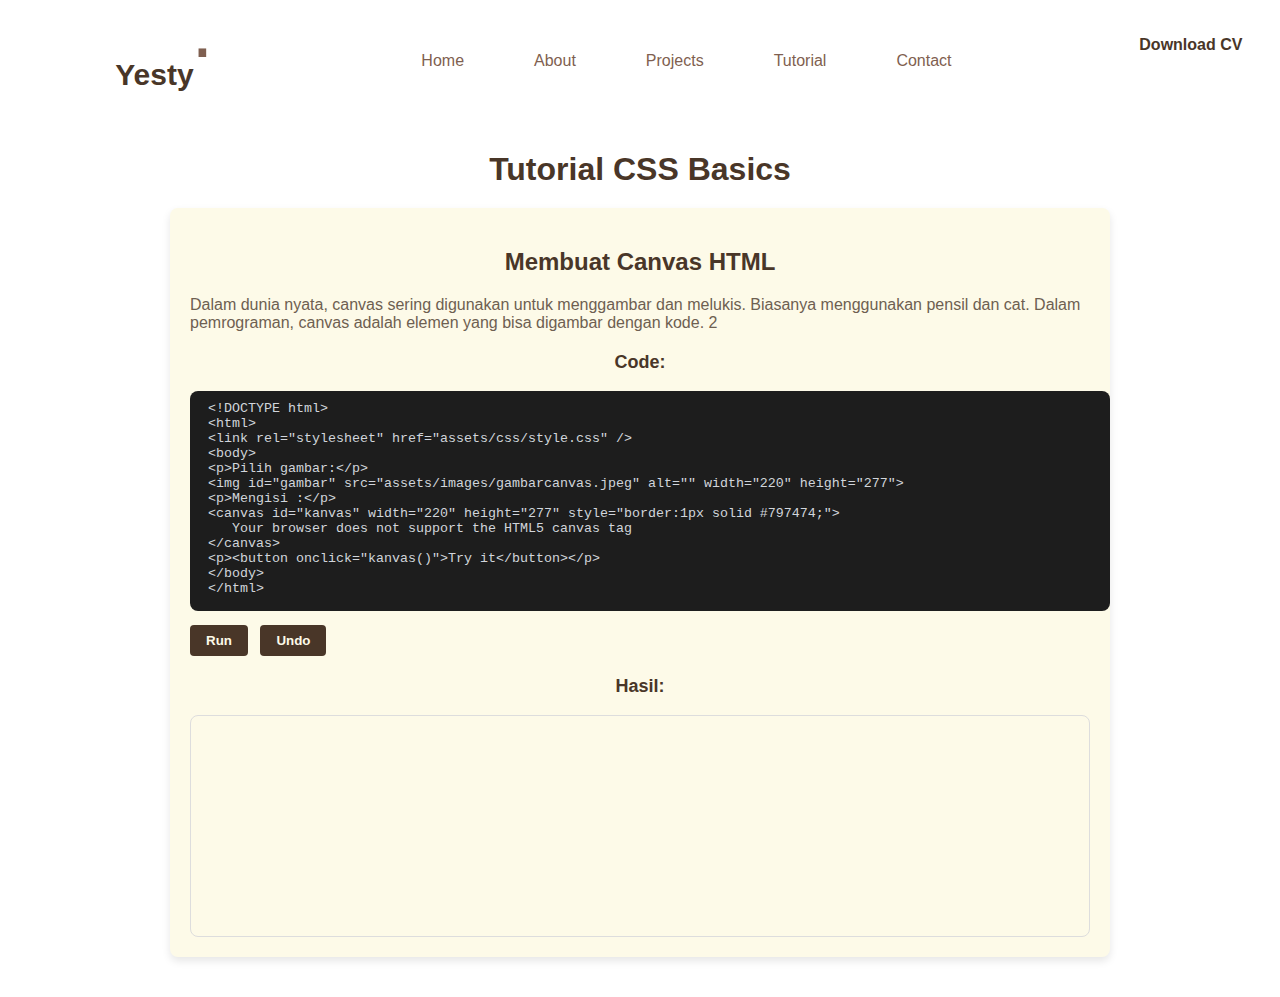
<file: canvas.html>
<!DOCTYPE html>
<html lang="en">
<head>
  <meta charset="UTF-8" />
  <meta name="viewport" content="width=device-width, initial-scale=1.0" />
  <link rel="stylesheet" href="https://unicons.iconscout.com/release/v4.0.8/css/line.css" />
  <title>Tutorial</title>
  <style>
    /* Navbar styling */
    nav {
      position: sticky;
      display: flex;
      justify-content: space-between;
      width: 100%;
      height: 90px;
      line-height: 90px;
      background: #ffffff;
      padding-inline: 9vw;
      transition: 0.3s;
      z-index: 100;
    }
    .nav-logo {
      position: relative;
    }
    .nav-name {
      font-size: 30px;
      font-weight: 600;
      color: #493628;
    }
    .nav-logo span {
      position: absolute;
      top: -15px;
      right: -20px;
      font-size: 5em;
      color: #7f5f50;
    }
    .nav-menu,
    .nav_menu_list {
      display: flex;
    }
    .nav-menu .nav_list {
      list-style: none;
      position: relative;
    }
    .nav-link {
      text-decoration: none;
      color: #7f5f50;
      font-weight: 500;
      padding-inline: 15px;
      margin-inline: 20px;
    }
    .nav-button a {
      color: #493628;
      text-decoration: none;
      font-weight: bold;
    }
    
    /* General Styles */
    body {
      font-family: Arial, sans-serif;
      margin: 0;
      background-color: #ffffff;
      color: #493628;
    }

    /* Main Wrapper */
    .wrapper {
      padding: 40px 20px;
      display: flex;
      justify-content: center;
    }
    .top-header h1 {
      font-size: 32px;
      color: #493628;
      text-align: center;
      margin-bottom: 20px;
    }

    /* Tutorial Box */
    .tutorial-box {
      background-color: #fdfae8;
      border-radius: 8px;
      padding: 20px;
      max-width: 900px;
      width: 100%;
      box-shadow: 0px 4px 8px rgba(0, 0, 0, 0.1);
    }
    .tutorial-box h2 {
      font-size: 24px;
      color: #493628;
      text-align: center;
    }
    .tutorial-box p {
      font-size: 16px;
      color: #6e5f51;
    }
    .tutorial-box h3 {
      font-size: 18px;
      color: #493628;
      margin-top: 20px;
      text-align: center;
    }
    .editor {
      width: 100%;
      height: 200px;
      background-color: #1d1d1d;
      color: #d1d5db;
      font-family: monospace;
      padding: 10px;
      border-radius: 8px;
      resize: none;
      border: none;
    }
    .run-button,
    .undo-button {
      background-color: #493628;
      color: #fdfae8;
      border: none;
      padding: 8px 16px;
      margin-top: 10px;
      border-radius: 4px;
      cursor: pointer;
      font-weight: bold;
      margin-right: 8px;
    }
    .preview {
      background-color: #fdfae8;
      border: 1px solid #ddd;
      padding: 10px;
      margin-top: 10px;
      border-radius: 8px;
      min-height: 200px;
    }
  </style>
</head>

<body>
  <!-- --------------- HEADER --------------- -->
  <nav id="header">
    <div class="nav-logo">
      <p class="nav-name">Yesty</p>
      <span>.</span>
    </div>
    <div class="nav-menu" id="myNavMenu">
      <ul class="nav_menu_list">
        <li class="nav_list">
          <a href="index.html#home" class="nav-link">Home</a>
          <div class="circle"></div>
        </li>
        <li class="nav_list">
          <a href="index.html#about" class="nav-link">About</a>
          <div class="circle"></div>
        </li>
        <li class="nav_list">
          <a href="index.html#projects" class="nav-link">Projects</a>
          <div class="circle"></div>
        </li>
        <li class="nav_list">
          <a href="tutorial.html" class="nav-link active-link">Tutorial</a>
          <div class="circle"></div>
        </li>
        <li class="nav_list">
          <a href="index.html#contact" class="nav-link">Contact</a>
          <div class="circle"></div>
        </li>
      </ul>
    </div>
    <div class="nav-button">
      <a href="https://drive.google.com/file/d/1ZmjT3N_7gM81ihc_c9AuODQ5g4njUzJ3/view?usp=sharing" class="btn" target="_blank">
        Download CV <i class="uil uil-file-alt"></i>
      </a>
    </div>
    <div class="nav-menu-btn">
      <i class="uil uil-bars" onclick="myMenuFunction()"></i>
    </div>
  </nav>
  
  
  <!-- Main Content -->
  <main class="wrapper" id="tutorial">
    <section class="section">
      <div class="top-header">
        <h1>Tutorial CSS Basics</h1>
      </div>
      <div class="tutorial-box">
        <h2>Membuat Canvas HTML</h2>
        <p>
          Dalam dunia nyata, canvas sering digunakan untuk menggambar dan melukis. Biasanya menggunakan pensil dan cat. Dalam pemrograman, canvas adalah elemen yang bisa digambar dengan kode. 2
        </p>
        <h3>Code:</h3>
        <textarea class="editor" rows="3" id="inlineCode" placeholder="">
 <!DOCTYPE html>
 <html>
 <link rel="stylesheet" href="assets/css/style.css" />
 <body>    
 <p>Pilih gambar:</p>
 <img id="gambar" src="assets/images/gambarcanvas.jpeg" alt="" width="220" height="277">
 <p>Mengisi :</p>
 <canvas id="kanvas" width="220" height="277" style="border:1px solid #797474;">
    Your browser does not support the HTML5 canvas tag
 </canvas>
 <p><button onclick="kanvas()">Try it</button></p>
 </body>
 </html>
                
        </textarea>
        <button class="run-button" onclick="runInlineCode()">Run</button>
        <button class="undo-button" onclick="undoInlineCode()">Undo</button>
        <h3>Hasil:</h3>
        <div class="preview" id="previewInline"></div>
      </div>
    </section>
  </main>

  <!-- JavaScript for Run and Undo functionality -->
  <script>
    let inlineCodeHistory = [];

    function runInlineCode() {
      const code = document.getElementById("inlineCode").value;
      document.getElementById("previewInline").style.backgroundColor = "#fdfae8";
      document.getElementById("previewInline").innerHTML = code;
      inlineCodeHistory.push(code);
    }

    function undoInlineCode() {
      if (inlineCodeHistory.length > 1) {
        inlineCodeHistory.pop();
        const previousCode = inlineCodeHistory[inlineCodeHistory.length - 1];
        document.getElementById("inlineCode").value = previousCode;
        document.getElementById("previewInline").innerHTML = previousCode;
      }
    }

    // JavaScript function to draw the image on canvas
    function kanvas() {
      const c = document.getElementById("kanvas");
      const ctx = c.getContext("2d");
      const img = document.getElementById("gambar");
      ctx.drawImage(img, 0, 0, c.width, c.height);
    }
  </script>
</body>
</html>
</file>
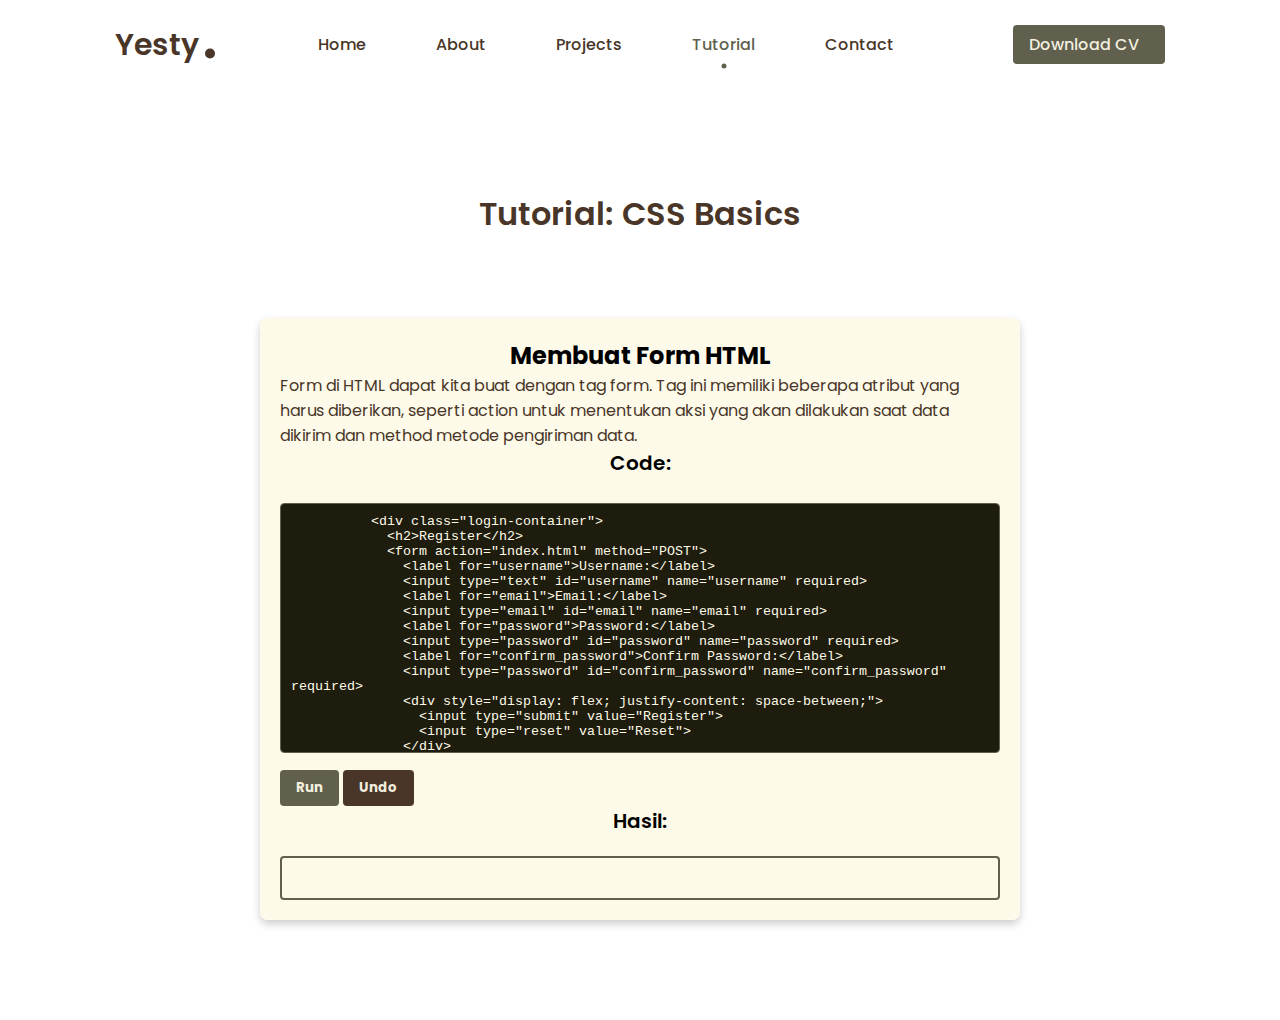
<file: form.html>
<!DOCTYPE html>
<html lang="en">

<head>
  <meta charset="UTF-8">
  <meta name="viewport" content="width=device-width, initial-scale=1.0">
  <title>Tutorial: CSS Basics</title>

  <link rel="stylesheet" href="assets/css/style.css" />
  <style>
    /* Root color variables */
    :root {
      --body-color: #1e1c0c;
      --color-white: #fdfae8f0;
      --text-color-second: #493628;
      --primary-color: #615f4e;
      --body-background-color: #fdfae8;
      --text-color-third: #493628; /* Tambahkan ini jika ingin tetap menggunakan text-color-third */
    }

    /* Basic styling */
    body {
      background-color: var(-primary-color);
      color: var(--color-white);
      font-family: Arial, sans-serif;
      margin: 0;
      padding: 0;
    }

    /* Navbar styling */
    nav {
      position: sticky;
      display: flex;
      justify-content: space-between;
      width: 100%;
      height: 90px;
      line-height: 90px;
      background: #ffffff;
      padding-inline: 9vw;
      transition: 0.3s;
      z-index: 100;
    }

    .nav-logo {
      position: relative;
    }

    .nav-name {
      font-size: 30px;
      font-weight: 600;
      color: var(--text-color-third); /* Pastikan variabel ini sudah didefinisikan */
    }

    .nav-logo span {
      position: absolute;
      top: -15px;
      right: -20px;
      font-size: 5em;
      color: var(--text-color-second);
    }

    .nav-menu,
    .nav_menu_list {
      display: flex;
    }

    .nav-menu .nav_list {
      list-style: none;
      position: relative;
    }

    .nav-link {
      text-decoration: none;
      color: var(--text-color-second);
      font-weight: 500;
      padding-inline: 15px;
      margin-inline: 20px;
    }

    .nav-menu-btn {
      display: none;
    }

    .nav-menu-btn i {
      font-size: 28px;
      cursor: pointer;
    }

    .active-link {
      position: relative;
      color: var(--first-color);
      transition: 0.3;
    }

    .active-link::after {
      content: "";
      position: absolute;
      left: 50%;
      bottom: -15px;
      transform: translate(-50%, -50%);
      width: 5px;
      height: 5px;
      background: var(--first-color);
      border-radius: 50%;
    }

    /* Button styling */
    .btn {
      color: var(--color-white);
      background-color: var(--primary-color);
      padding: 8px 16px;
      border-radius: 4px;
      text-decoration: none;
    }

    .btn:hover {
      background-color: var(--text-color-second);
    }

    .wrapper {
      max-width: 800px;
      margin: auto;
      padding: 20px;
    }

    h1, h2, h3 {
      text-align: center;
      color: black;
    }

    /* Tutorial box styling */
    .tutorial-box {
      background-color: var(--color-white);
      padding: 20px;
      border-radius: 8px;
      box-shadow: 0 4px 8px rgba(0, 0, 0, 0.2);
      margin-top: 20px;
      color: var(--text-color-second);
    }

    /* Form container styling */
    .login-container {
      background-color: var(--color-white);
      padding: 20px;
      border-radius: 8px;
      box-shadow: 0 4px 8px rgba(0, 0, 0, 0.1);
      margin: auto;
      max-width: 90%;
    }

    .login-container h2 {
      margin-bottom: 20px;
      color: var(--text-color-second);
    }

    .login-container input[type="text"],
    .login-container input[type="email"],
    .login-container input[type="password"] {
      width: 100%;
      padding: 10px;
      margin: 10px 0;
      border: 1px solid var(--primary-color);
      border-radius: 4px;
      color: var(--text-color-second);
    }

    .login-container input[type="submit"],
    .login-container input[type="reset"] {
      width: 48%;
      padding: 10px;
      border: none;
      border-radius: 4px;
      cursor: pointer;
      font-weight: bold;
    }

    .login-container input[type="submit"] {
      background-color: var(--primary-color);
      color: var(--color-white);
    }

    .login-container input[type="reset"] {
      background-color: var(--text-color-second);
      color: var(--color-white);
    }

    .login-container input[type="submit"]:hover,
    .login-container input[type="reset"]:hover {
      opacity: 0.9;
    }

    .editor {
      width: 100%;
      padding: 10px;
      margin-top: 10px;
      border-radius: 4px;
      background-color: var(--color-white);
      color: var(--text-color-second);
    }

    .run-button, .undo-button {
      padding: 8px 16px;
      margin-top: 10px;
      border: none;
      border-radius: 4px;
      background-color: var(--primary-color);
      color: var(--color-white);
      cursor: pointer;
      font-weight: bold;
    }

    /* Tambahkan ini untuk area kode editor */
    .editor {
      background-color: #1e1c0c;
      color: #fdfae8;
      border: 1px solid var(--primary-color);
      font-family: monospace;
    }

    .undo-button {
      background-color: var(--text-color-second);
    }

    .preview {
      margin-top: 20px;
      background-color: var(--color-white);
      padding: 20px;
      border-radius: 4px;
      border: 2px solid var(--primary-color);
    }
  </style>
</head>

<body>
  <!-- --------------- HEADER --------------- -->
  <nav id="header">
    <div class="nav-logo">
      <p class="nav-name">Yesty</p>
      <span>.</span>
    </div>
    <div class="nav-menu" id="myNavMenu">
      <ul class="nav_menu_list">
        <li class="nav_list">
          <a href="index.html#home" class="nav-link">Home</a>
          <div class="circle"></div>
        </li>
        <li class="nav_list">
          <a href="index.html#about" class="nav-link">About</a>
          <div class="circle"></div>
        </li>
        <li class="nav_list">
          <a href="index.html#projects" class="nav-link">Projects</a>
          <div class="circle"></div>
        </li>
        <li class="nav_list">
          <a href="tutorial.html" class="nav-link active-link">Tutorial</a>
          <div class="circle"></div>
        </li>
        <li class="nav_list">
          <a href="index.html#contact" class="nav-link">Contact</a>
          <div class="circle"></div>
        </li>
      </ul>
    </div>
    <div class="nav-button">
      <a href="https://drive.google.com/file/d/1ZmjT3N_7gM81ihc_c9AuODQ5g4njUzJ3/view?usp=sharing" class="btn" target="_blank">
        Download CV <i class="uil uil-file-alt"></i>
      </a>
    </div>
    <div class="nav-menu-btn">
      <i class="uil uil-bars" onclick="myMenuFunction()"></i>
    </div>
  </nav>
  

  <!-- Main Content -->
  <main class="wrapper">
    <section class="section" id="tutorials">
      <div class="top-header">
        <h1>Tutorial: CSS Basics</h1>
      </div>

      <div class="tutorial-box">
        <h2>Membuat Form HTML</h2>
        <p>Form di HTML dapat kita buat dengan tag form. Tag ini memiliki beberapa atribut yang harus diberikan, seperti action untuk menentukan aksi yang akan dilakukan saat data dikirim dan method metode pengiriman data.</p>
        <h3>Code:</h3>
        <textarea class="editor" rows="10" id="inlineCode">
          <div class="login-container">
            <h2>Register</h2>
            <form action="index.html" method="POST">
              <label for="username">Username:</label>
              <input type="text" id="username" name="username" required>
              <label for="email">Email:</label>
              <input type="email" id="email" name="email" required>
              <label for="password">Password:</label>
              <input type="password" id="password" name="password" required>
              <label for="confirm_password">Confirm Password:</label>
              <input type="password" id="confirm_password" name="confirm_password" required>
              <div style="display: flex; justify-content: space-between;">
                <input type="submit" value="Register">
                <input type="reset" value="Reset">
              </div>
            </form>
          </div>
        </textarea>
        <button class="run-button" onclick="runInlineCode()">Run</button>
        <button class="undo-button" onclick="undoInlineCode()">Undo</button>
        <h3>Hasil:</h3>
        <div class="preview" id="previewInline"></div>
      </div>
    </section>
  </main>

  <script>
    let inlineCodeHistory = [];

    function runInlineCode() {
      const code = document.getElementById("inlineCode").value;
      document.getElementById("previewInline").innerHTML = code;
      inlineCodeHistory.push(code);
    }

    function undoInlineCode() {
      if (inlineCodeHistory.length > 1) {
        inlineCodeHistory.pop();
        const previousCode = inlineCodeHistory[inlineCodeHistory.length - 1];
        document.getElementById("inlineCode").value = previousCode;
        document.getElementById("previewInline").innerHTML = previousCode;
      } else {
        document.getElementById("previewInline").innerHTML = "";
      }
    }
  </script>
</body>

</html>
</file>
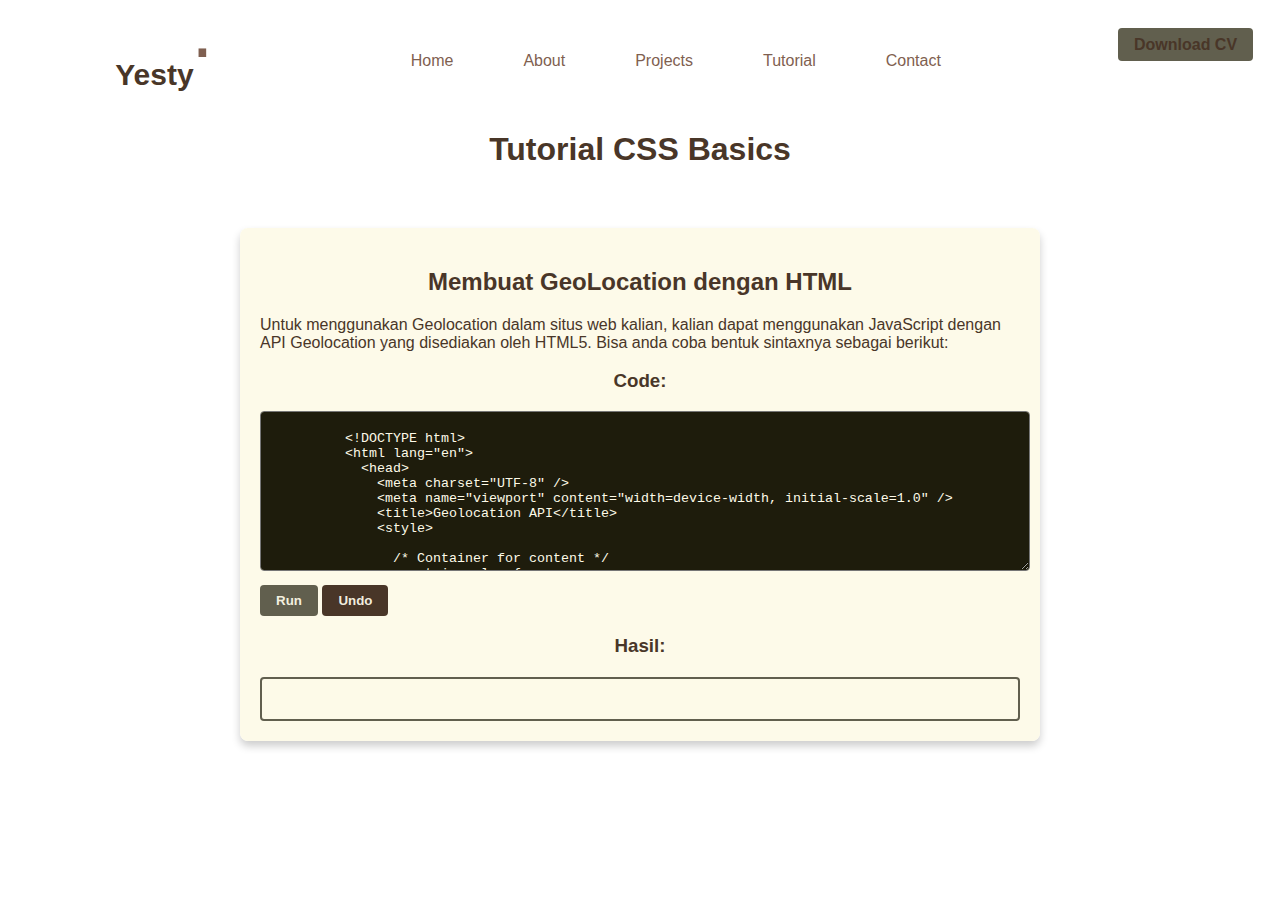
<file: loc.html>
<!DOCTYPE html>
<html lang="en">

<head>
  <meta charset="UTF-8">
  <meta name="viewport" content="width=device-width, initial-scale=1.0">
  <title>Tutorial: CSS Basics</title>

  <!-- UNICONS -->
  <link rel="stylesheet" href="https://unicons.iconscout.com/release/v4.0.8/css/line.css" />

  <style>
    /* Root color variables */
    :root {
      --body-color: #1e1c0c;
      --color-white: #fdfae8f0;
      --text-color-second: #493628;
      --primary-color: #615f4e;
      --light-background: #FAF1E4;
      --body-background-color: #fdfae8;
    }

    /* Basic styling */
    body {
      background-color: var(--body-background-color-);
      color: var(--color-white);
      font-family: Arial, sans-serif;
      margin: 0;
      padding: 0;
    }

  /* Navbar styling */
  nav {
      position: sticky;
      display: flex;
      justify-content: space-between;
      width: 100%;
      height: 90px;
      line-height: 90px;
      background: #ffffff;
      padding-inline: 9vw;
      transition: 0.3s;
      z-index: 100;
    }
    .nav-logo {
      position: relative;
    }
    .nav-name {
      font-size: 30px;
      font-weight: 600;
      color: #493628;
    }
    .nav-logo span {
      position: absolute;
      top: -15px;
      right: -20px;
      font-size: 5em;
      color: #7f5f50;
    }
    .nav-menu,
    .nav_menu_list {
      display: flex;
    }
    .nav-menu .nav_list {
      list-style: none;
      position: relative;
    }
    .nav-link {
      text-decoration: none;
      color: #7f5f50;
      font-weight: 500;
      padding-inline: 15px;
      margin-inline: 20px;
    }
    .nav-button a {
      color: #493628;
      text-decoration: none;
      font-weight: bold;
    }

    /* Button styling */
    .btn {
      color: var(--color-white);
      background-color: var(--primary-color);
      padding: 8px 16px;
      border-radius: 4px;
      text-decoration: none;
    }

    .btn:hover {
      background-color: var(--text-color-second);
    }

    .wrapper {
      max-width: 800px;
      margin: auto;
      padding: 20px;
    }

    h1, h2, h3 {
      text-align: center;
      color: #493628;
    }

    /* Tutorial box styling */
    .tutorial-box {
      background-color: var(--color-white);
      padding: 20px;
      border-radius: 8px;
      box-shadow: 0 5px 8px rgba(0, 0, 0, 0.2);
      margin-top: 20px;
      color: var(--text-color-second);
    }

    .editor {
      width: 100%;
      padding: 4px;
      margin-top: 100x;
      border-radius: 4px;
      background-color: #1e1c0c;
      color: #fdfae8;
      font-family: monospace;
    }

    .run-button, .undo-button {
      padding: 8px 16px;
      margin-top: 10px;
      border: none;
      border-radius: 4px;
      background-color: var(--primary-color);
      color: var(--color-white);
      cursor: pointer;
      font-weight: bold;
    }

    .undo-button {
      background-color: var(--text-color-second);
    }

    .preview {
      margin-top: 20px;
      background-color: var(--color-white);
      padding: 20px;
      border-radius: 4px;
      border: 2px solid var(--primary-color);
    }
  </style>
</head>

<body>
 <!-- --------------- HEADER --------------- -->
  <nav id="header">
    <div class="nav-logo">
      <p class="nav-name">Yesty</p>
      <span>.</span>
    </div>
    <div class="nav-menu" id="myNavMenu">
      <ul class="nav_menu_list">
        <li class="nav_list">
          <a href="index.html#home" class="nav-link">Home</a>
          <div class="circle"></div>
        </li>
        <li class="nav_list">
          <a href="index.html#about" class="nav-link">About</a>
          <div class="circle"></div>
        </li>
        <li class="nav_list">
          <a href="index.html#projects" class="nav-link">Projects</a>
          <div class="circle"></div>
        </li>
        <li class="nav_list">
          <a href="tutorial.html" class="nav-link active-link">Tutorial</a>
          <div class="circle"></div>
        </li>
        <li class="nav_list">
          <a href="index.html#contact" class="nav-link">Contact</a>
          <div class="circle"></div>
        </li>
      </ul>
    </div>
    <div class="nav-button">
      <a href="https://drive.google.com/file/d/1ZmjT3N_7gM81ihc_c9AuODQ5g4njUzJ3/view?usp=sharing" class="btn" target="_blank">
        Download CV <i class="uil uil-file-alt"></i>
      </a>
    </div>
    <div class="nav-menu-btn">
      <i class="uil uil-bars" onclick="myMenuFunction()"></i>
    </div>
  </nav>
  
  

   <!-- -------------- MAIN ---------------- -->
   <main class="wrapper">
    <section class="section" id="tutorials">
      <div class="top-header">
        <h1>Tutorial CSS Basics</h1>
        <br>
      </div>

      <!-- Tutorial: Inline CSS -->
      <div class="tutorial-box">
        <h2>Membuat GeoLocation dengan HTML</h2>
        <p>
          Untuk menggunakan Geolocation dalam situs web kalian, kalian dapat menggunakan JavaScript dengan API Geolocation yang disediakan oleh HTML5. Bisa anda coba bentuk sintaxnya sebagai berikut:
        </p>
        <h3>Code:</h3>
        <textarea class="editor" rows="10" id="inlineCode" placeholder="">

          <!DOCTYPE html>
          <html lang="en">
            <head>
              <meta charset="UTF-8" />
              <meta name="viewport" content="width=device-width, initial-scale=1.0" />
              <title>Geolocation API</title>
              <style>
          
                /* Container for content */
                .container_loc {
                  text-align: center;
                  border-radius: 15px;
                  padding: 40px;
                  box-shadow: 0 4px 10px rgba(0, 0, 0, 0.1);
                }
          
                h1 {
                  font-size: 24px;
                  color: #333;
                  margin-bottom: 20px;
                }
          
                /* Stylish button */
                button {
                  background-color: #615f4e;
                  color: #fff;
                  border: none;
                  padding: 15px 30px;
                  border-radius: 25px;
                  font-size: 16px;
                  cursor: pointer;
                  transition: background-color 0.3s ease;
                }
          
                button:hover {
                  background-color: #493628;
                }
          
                /* Location result box */
                #location {
                  margin-top: 20px;
                  padding: 20px;
                  border-radius: 15px;
                  background-color: #fdfae8;
                  box-shadow: 0 4px 8px rgba(0, 0, 0, 0.05);
                  display: none;
                }
          
                h3 {
                  margin-bottom: 10px;
                  font-size: 20px;
                  color: #7f5f50;
                }
          
                p {
                  font-size: 16px;
                  color: #8c8c8c;
                  margin: 5px 0;
                }
              </style>
            </head>
            <body>
              <div class="container_loc">
                <h1>Get User Location with Geolocation API</h1>
                <button onclick="getLocation()">Get Location</button>
          
                <div id="location">
                  <h3>Your Location:</h3>
                  <p>Latitude: <span id="latitude"></span></p>
                  <p>Longitude: <span id="longitude"></span></p>
                  <p>Accuracy: <span id="accuracy"></span> meters</p>
                </div>
              </div>
            </body>
          </html>

        </textarea>
        <button class="run-button" onclick="runInlineCode()">Run</button>
        <button class="undo-button" onclick="undoInlineCode()">Undo</button>
        <h3>Hasil:</h3>
        <div class="preview" id="previewInline"></div>
      </div>
    </section>
  </main>

<!-- ----- MAIN JS ----- -->
<script src="assets/js/main.js"></script>
<script>
  let inlineCodeHistory = [];
  let selectorCodeHistory = [];
  let marginsCodeHistory = [];

  function runInlineCode() {
    const code = document.getElementById("inlineCode").value;
    document.getElementById("previewInline").innerHTML = code;
    inlineCodeHistory.push(code);
  }

  function undoInlineCode() {
    if (inlineCodeHistory.length > 1) {
      inlineCodeHistory.pop(); // Remove the last entry
      const previousCode = inlineCodeHistory[inlineCodeHistory.length - 1];
      document.getElementById("inlineCode").value = previousCode;
      document.getElementById("previewInline").innerHTML = previousCode; // Update preview
    } else {
      document.getElementById("previewInline").innerHTML = ""; // Clear if no history left
    }
  }

  function runSelectorCode() {
    const code = document.getElementById("selectorCode").value;
    const style = document.createElement("style");
    style.innerHTML = code;

    // Clear previous styles
    const preview = document.getElementById("previewSelector");
    if (preview.querySelector("style"))
      preview.querySelector("style").remove();

    preview.appendChild(style);
    selectorCodeHistory.push(code);
  }

  function undoSelectorCode() {
    if (selectorCodeHistory.length > 1) {
      selectorCodeHistory.pop(); // Remove the last entry
      const previousCode =
        selectorCodeHistory[selectorCodeHistory.length - 1];
      document.getElementById("selectorCode").value = previousCode;

      const preview = document.getElementById("previewSelector");
      preview.querySelector("style").innerHTML = previousCode; // Update preview
    } else {
      const preview = document.getElementById("previewSelector");
      if (preview.querySelector("style"))
        preview.querySelector("style").remove(); // Clear if no history left
    }
  }

  function runMarginsCode() {
    const code = document.getElementById("marginsCode").value;
    const style = document.createElement("style");
    style.innerHTML = code;

    // Clear previous styles
    const preview = document.getElementById("previewMargins");
    if (preview.querySelector("style"))
      preview.querySelector("style").remove();

    preview.appendChild(style);
    marginsCodeHistory.push(code);
  }

  function undoMarginsCode() {
    if (marginsCodeHistory.length > 1) {
      marginsCodeHistory.pop(); // Remove the last entry
      const previousCode =
        marginsCodeHistory[marginsCodeHistory.length - 1];
      document.getElementById("marginsCode").value = previousCode;

      const preview = document.getElementById("previewMargins");
      preview.querySelector("style").innerHTML = previousCode; // Update preview
    } else {
      const preview = document.getElementById("previewMargins");
      if (preview.querySelector("style"))
        preview.querySelector("style").remove(); // Clear if no history left
    }
  }
</script>

<script>
// Function to get user location
function getLocation() {
  const locationBox = document.getElementById("location");
  if (navigator.geolocation) {
    navigator.geolocation.getCurrentPosition(showPosition, showError);
  } else {
    alert("Geolocation is not supported by this browser.");
  }

  // Add loading effect to the button
  const button = document.querySelector("button");
  button.innerHTML = "Getting Location...";
  button.disabled = true;
  button.style.backgroundColor = "#ccc";
}

// Function to display position
function showPosition(position) {
  document.getElementById("latitude").innerHTML =
    position.coords.latitude;
  document.getElementById("longitude").innerHTML =
    position.coords.longitude;
  document.getElementById("accuracy").innerHTML =
    position.coords.accuracy + " meters";

  // Show the location div
  const locationBox = document.getElementById("location");
  locationBox.style.display = "block";

  // Revert button state
  const button = document.querySelector("button");
  button.innerHTML = "Get Location";
  button.disabled = false;
  button.style.backgroundColor = "#007bff";
}

// Function to handle errors
function showError(error) {
  switch (error.code) {
    case error.PERMISSION_DENIED:
      alert("User denied the request for Geolocation.");
      break;
    case error.POSITION_UNAVAILABLE:
      alert("Location information is unavailable.");
      break;
    case error.TIMEOUT:
      alert("The request to get user location timed out.");
      break;
    case error.UNKNOWN_ERROR:
      alert("An unknown error occurred.");
      break;
  }

  // Revert button state even in case of an error
  const button = document.querySelector("button");
  button.innerHTML = "Get Location";
  button.disabled = false;
  button.style.backgroundColor = "#007bff";
}
</script>
</body>
</html>
</file>
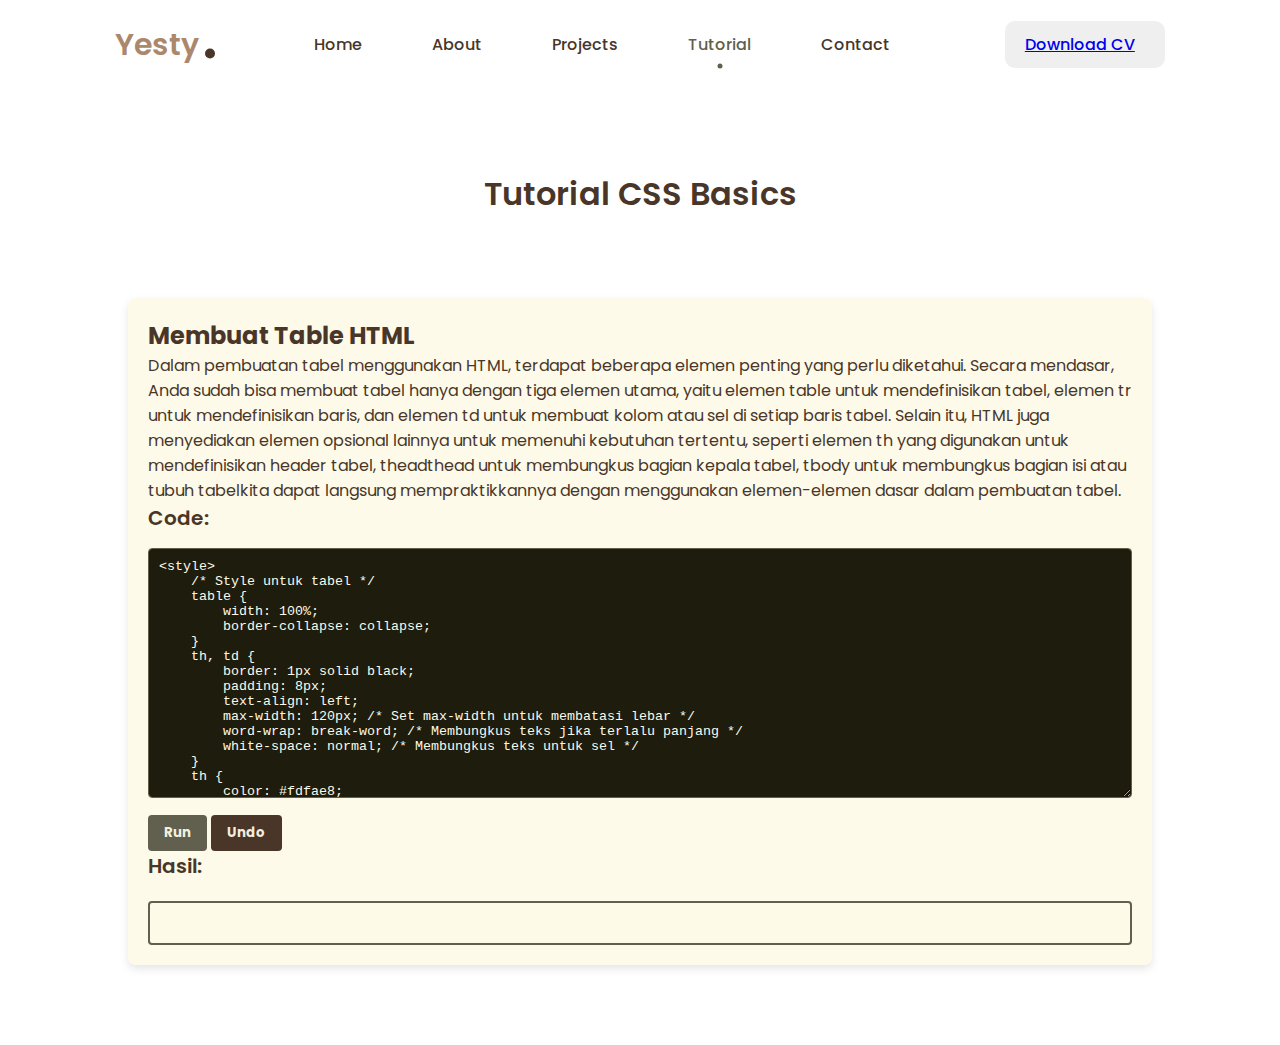
<file: table.html>
<!DOCTYPE html>
<html lang="en">

<head>
    <meta charset="UTF-8">
    <meta name="viewport" content="width=device-width, initial-scale=1.0">
    <title>Tutorial: HTML Table Creation</title>

    <link rel="stylesheet" href="assets/css/style.css" />
    <style>
        /* Root color variables */
        :root {
            --body-color: #f8f6e9;
            --color-white: #fdfae8f0;
            --text-color-second: #493628;
            --primary-color: #615f4e;
            --secondary-color: #1e1c0c;
            --body-background-color: #fdfae8;
        }

        /* Basic styling */
        body {
            background-color: var(--body-background-color-);
            color: var(--text-color-second);
            font-family: Arial, sans-serif;
            margin: 0;
            padding: 0;
        }

        /* Tutorial box styling */
        .tutorial-box {
            background-color: var(--color-white);
            padding: 20px;
            border-radius: 8px;
            box-shadow: 0 4px 8px rgba(0, 0, 0, 0.1);
            margin-top: 20px;
            color: var(--text-color-second);
        }

        /* Dark theme editor styling */
        .editor {
            background-color: var(--secondary-color);
            color: #fdfae8;
            border: 1px solid var(--primary-color);
            font-family: monospace;
            padding: 10px;
            border-radius: 4px;
            width: 100%;
            resize: vertical;
        }

        /* Button styling */
        .run-button, .undo-button {
            padding: 8px 16px;
            margin-top: 10px;
            border: none;
            border-radius: 4px;
            color: var(--color-white);
            cursor: pointer;
            font-weight: bold;
        }

        .run-button {
            background-color: var(--primary-color);
        }

        .undo-button {
            background-color: var(--text-color-second);
        }

        /* Preview styling */
        .preview {
            margin-top: 20px;
            background-color: var(--color-white);
            padding: 20px;
            border-radius: 4px;
            border: 2px solid var(--primary-color);
        }
    </style>
</head>

<body>

    <!-- --------------- HEADER --------------- -->
    <nav id="header">
        <div class="nav-logo">
            <p class="nav-name">Yesty</p>
            <span>.</span>
        </div>
        <div class="nav-menu" id="myNavMenu">
            <ul class="nav_menu_list">
                <li class="nav_list">
                    <a href="index.html#home" class="nav-link">Home</a>
                    <div class="circle"></div>
                </li>
                <li class="nav_list">
                    <a href="index.html#about" class="nav-link">About</a>
                    <div class="circle"></div>
                </li>
                <li class="nav_list">
                    <a href="index.html#projects" class="nav-link">Projects</a>
                    <div class="circle"></div>
                </li>
                <li class="nav_list">
                    <a href="tutorial.html" class="nav-link active-link">Tutorial</a>
                    <div class="circle"></div>
                </li>
                <li class="nav_list">
                    <a href="index.html#contact" class="nav-link">Contact</a>
                    <div class="circle"></div>
                </li>
            </ul>
        </div>
        <div class="nav-button">
            <a href="https://drive.google.com/file/d/1ZmjT3N_7gM81ihc_c9AuODQ5g4njUzJ3/view?usp=sharing" class="btn" target="_blank">
                Download CV <i class="uil uil-file-alt"></i>
            </a>
        </div>
        <div class="nav-menu-btn">
            <i class="uil uil-bars" onclick="myMenuFunction()"></i>
        </div>
    </nav>

    <main class="wrapper">
        <section class="section" id="tutorials">
            <div class="top-header">
                <h1>Tutorial CSS Basics</h1>
            </div>

            <div class="tutorial-box">
                <h2>Membuat Table HTML</h2>
                <p>Dalam pembuatan tabel menggunakan HTML, terdapat beberapa elemen penting yang perlu diketahui. Secara mendasar, Anda sudah bisa membuat tabel hanya dengan tiga elemen utama, yaitu elemen <code>table</code> untuk mendefinisikan tabel, elemen <code> tr </code> untuk mendefinisikan baris, dan elemen <code>td</code> untuk membuat kolom atau sel di setiap baris tabel. Selain itu, HTML juga menyediakan elemen opsional lainnya untuk memenuhi kebutuhan tertentu, seperti elemen <code>th</code> yang digunakan untuk mendefinisikan header tabel, <code>thead</code>thead  untuk membungkus bagian kepala tabel, <code>tbody</code> untuk membungkus bagian isi atau tubuh tabelkita dapat langsung mempraktikkannya dengan menggunakan elemen-elemen dasar dalam pembuatan tabel.</p>
                <h3>Code:</h3>
                <textarea class="editor" rows="20" id="inlineCode">
<style>
    /* Style untuk tabel */
    table {
        width: 100%;
        border-collapse: collapse; 
    }
    th, td {
        border: 1px solid black;
        padding: 8px;
        text-align: left;
        max-width: 120px; /* Set max-width untuk membatasi lebar */
        word-wrap: break-word; /* Membungkus teks jika terlalu panjang */
        white-space: normal; /* Membungkus teks untuk sel */
    }
    th {
        color: #fdfae8;
        background-color: #493628;
    }
</style>

<table>
    <thead>
        <tr>
            <th>NIM</th>
            <th>Nama Lengkap</th>
            <th>Ipk Semester 1</th>
            <th>Ipk Semester 2</th>
            <th>Ipk Semester 3</th>
            <th>Ipk Semester 4</th>
            <th>Ipk Semester 5</th>
            <th>Jurusan</th>
            <th>Fakultas</th>
        </tr>
    </thead>
    <tbody>
        <tr>
            <td>5220311034</td>
            <td>Yesty Anggela</td>
            <td>4.00</td>
            <td>4.00</td>
            <td>4.00</td>
            <td>4.00</td>
            <td>4.00</td>
            <td>Sistem Informasi</td>
            <td>Sains dan Teknologi</td>
        </tr>
        <tr>
            <td>5220311000</td>
            <td>Yunita Valina</td>
            <td>4.00</td>
            <td>4.00</td>
            <td>4.00</td>
            <td>4.00</td>
            <td>4.00</td>
            <td>Informatika</td>
            <td>Sains dan Teknologi</td>
        </tr>
        <tr>
            <td>5220311004</td>
            <td>Mia Anggreini</td>
            <td>4.00</td>
            <td>4.00</td>
            <td>4.00</td>
            <td>4.00</td>
            <td>4.00</td>
            <td>Teknik Komputer</td>
            <td>Sains dan Teknologi</td>
        </tr>
        <tr>
            <td>5220311017</td>
            <td>Fitrah handayani</td>
            <td>4.00</td>
            <td>4.00</td>
            <td>4.00</td>
            <td>4.00</td>
            <td>4.00</td>
            <td>Psikologi</td>
            <td>Sains dan Teknologi</td>
        </tr>
        <tr>
            <td>5220311022</td>
            <td>Nassa Fadilla</td>
            <td>4.00</td>
            <td>4.00</td>
            <td>4.00</td>
            <td>4.00</td>
            <td>4.00</td>
            <td>Teknik Sipil</td>
            <td>Sains dan Teknologi</td>
        </tr>
    </tbody>
</table>
                </textarea>
                <button class="run-button" onclick="runInlineCode()">Run</button>
                <button class="undo-button" onclick="undoInlineCode()">Undo</button>
                <h3>Hasil:</h3>
                <div class="preview" id="previewInline"></div>
            </div>
        </section>
    </main>

    <script>
        let inlineCodeHistory = [];

        function runInlineCode() {
            const code = document.getElementById("inlineCode").value;
            document.getElementById("previewInline").innerHTML = code;
            inlineCodeHistory.push(code);
        }

        function undoInlineCode() {
            if (inlineCodeHistory.length > 1) {
                inlineCodeHistory.pop();
                const previousCode = inlineCodeHistory[inlineCodeHistory.length - 1];
                document.getElementById("inlineCode").value = previousCode;
                document.getElementById("previewInline").innerHTML = previousCode;
            } else {
                document.getElementById("previewInline").innerHTML = "";
            }
        }
    </script>
</body>

</html>
</file>
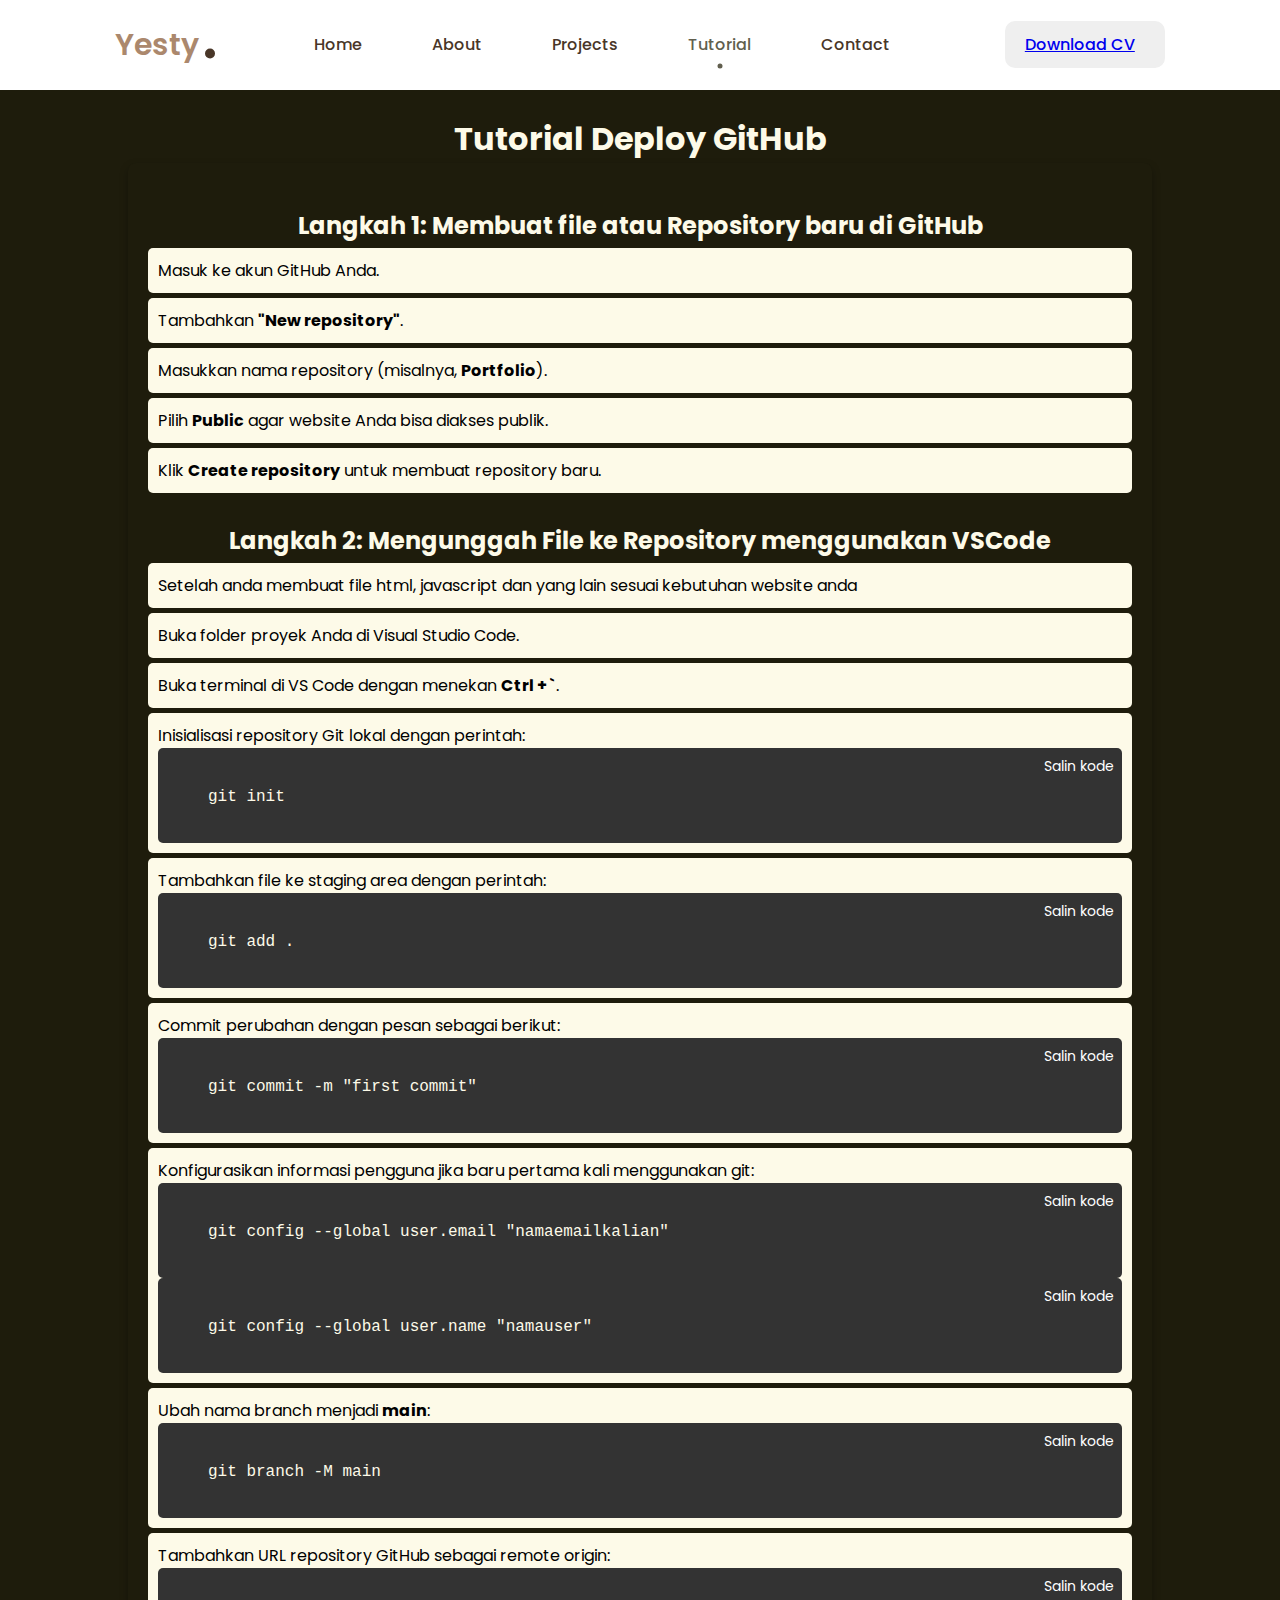
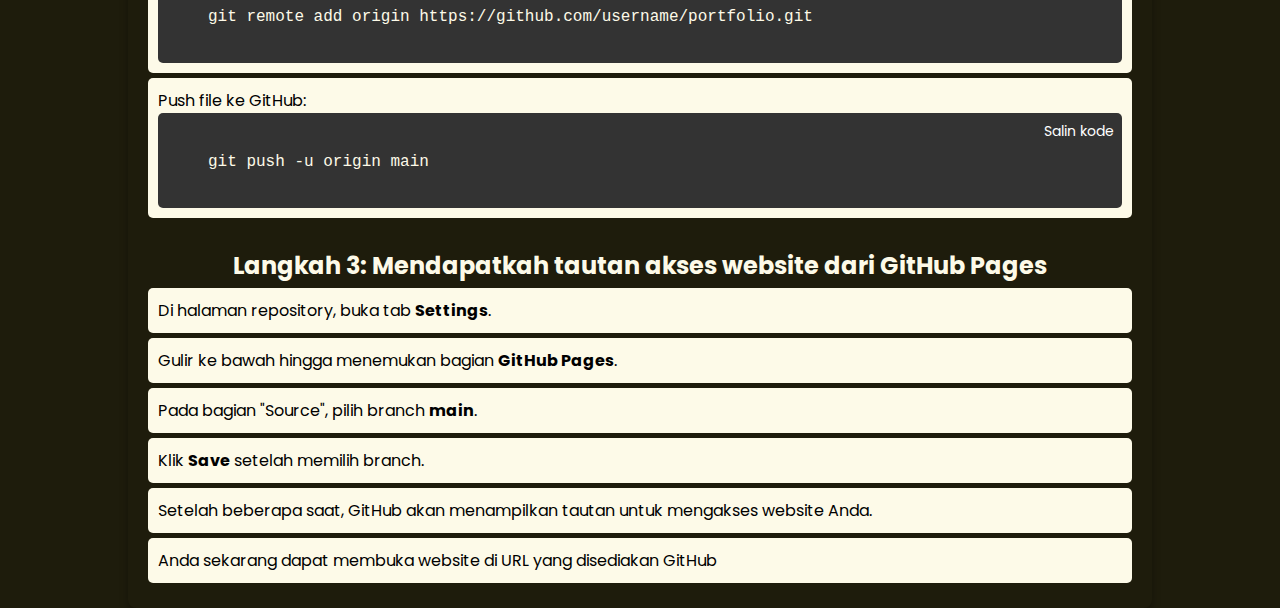
<file: tutorial_github.html>
<!DOCTYPE html>
<html lang="en">
<head>
  <meta charset="UTF-8" />
  <meta name="viewport" content="width=device-width, initial-scale=1.0" />
  <title>Tutorial: Menggunakan GitHub Pages</title>

  <!-- --------- UNICONS ---------- -->
  <link rel="stylesheet" href="https://unicons.iconscout.com/release/v4.0.8/css/line.css" />
  <!-- --------- CSS ---------- -->
  <link rel="stylesheet" href="assets/css/style.css" />
  <!-- --------- FAVICON ---------- -->
  <link rel="shortcut icon" href="assets/images/favicon.png" type="image/x-icon" />

  <style>
    /* Styling untuk container tutorial */
    .container_tutor {
      width: 80%;
      margin: auto;
      padding: 20px;
      background-color: #1e1c0c;
      color: #e7e7e7;
      border-radius: 8px;
      box-shadow: 0 4px 8px rgba(0, 0, 0, 0.3);
    }

    h1, h2, p {
      color: #fdfae8;
      text-align: center;
    }

    .ul-tutor {
      list-style-type: none;
      padding: 0;
    }

    .ul-tutor li {
    background: #fdfae8;
    margin: 5px 0;
    padding: 10px;
    border-radius: 5px;
    color: rgb(0, 0, 0);
  }

    /* Styling untuk blok kode dan tombol copy */
    pre {
      background: #333;
      color: #fdfae8;
      padding: 10px;
      border-radius: 5px;
      position: relative;
      overflow: hidden;
    }

    code {
      font-family: monospace;
      font-size: 16px;
    }

    /* Tombol Salin Kode */
    .copy-btn {
      position: absolute;
      top: 8px;
      right: 8px;
      background: transparent;
      border: none;
      color: #ffffff;
      font-size: 14px;
      cursor: pointer;
      display: flex;
      align-items: center;
      gap: 5px;
    }

    .copy-btn i {
      font-size: 18px;
    }

     /* Navbar styling */
     nav {
      position: sticky;
      display: flex;
      justify-content: space-between;
      width: 100%;
      height: 90px;
      line-height: 90px;
      background: #ffffff;
      padding-inline: 9vw;
      transition: 0.3s;
      z-index: 100;
    }

    .nav-logo {
      position: relative;
    }

    .nav-name {
      font-size: 30px;
      font-weight: 600;
      color: var(--text-color-third); /* Pastikan variabel ini sudah didefinisikan */
    }

    .nav-logo span {
      position: absolute;
      top: -15px;
      right: -20px;
      font-size: 5em;
      color: var(--text-color-second);
    }

    .nav-menu,
    .nav_menu_list {
      display: flex;
    }

    .nav-menu .nav_list {
      list-style: none;
      position: relative;
    }

    .nav-link {
      text-decoration: none;
      color: var(--text-color-second);
      font-weight: 500;
      padding-inline: 15px;
      margin-inline: 20px;
    }

    .nav-menu-btn {
      display: none;
    }

    .nav-menu-btn i {
      font-size: 28px;
      cursor: pointer;
    }

    .active-link {
      position: relative;
      color: var(--first-color);
      transition: 0.3;
    }

    .active-link::after {
      content: "";
      position: absolute;
      left: 50%;
      bottom: -15px;
      transform: translate(-50%, -50%);
      width: 5px;
      height: 5px;
      background: var(--first-color);
      border-radius: 50%;
    }
    body {
    background: #1e1c0c;
}
  </style>
</head>

  <!-- --------------- HEADER --------------- -->
  <nav id="header">
    <div class="nav-logo">
      <p class="nav-name">Yesty</p>
      <span>.</span>
    </div>
    <div class="nav-menu" id="myNavMenu">
      <ul class="nav_menu_list">
        <li class="nav_list">
          <a href="index.html#home" class="nav-link">Home</a>
          <div class="circle"></div>
        </li>
        <li class="nav_list">
          <a href="index.html#about" class="nav-link">About</a>
          <div class="circle"></div>
        </li>
        <li class="nav_list">
          <a href="index.html#projects" class="nav-link">Projects</a>
          <div class="circle"></div>
        </li>
        <li class="nav_list">
          <a href="tutorial.html" class="nav-link active-link">Tutorial</a>
          <div class="circle"></div>
        </li>
        <li class="nav_list">
          <a href="index.html#contact" class="nav-link">Contact</a>
          <div class="circle"></div>
        </li>
      </ul>
    </div>
    <div class="nav-button">
      <a href="https://drive.google.com/file/d/1ZmjT3N_7gM81ihc_c9AuODQ5g4njUzJ3/view?usp=sharing" class="btn" target="_blank">
        Download CV <i class="uil uil-file-alt"></i>
      </a>
    </div>
    <div class="nav-menu-btn">
      <i class="uil uil-bars" onclick="myMenuFunction()"></i>
    </div>
  </nav>
  
  
  <!-- --------------- Main --------------- -->
<body>
  <br>
  <h1>Tutorial Deploy GitHub</h1>
  <div class="container_tutor">
    <br>
    <h2>Langkah 1: Membuat file atau Repository baru di GitHub</h2>
    <ul class="ul-tutor">
      <li>Masuk ke akun GitHub Anda.</li>
      <li>Tambahkan <strong>"New repository"</strong>.</li>
      <li>Masukkan nama repository (misalnya, <strong>Portfolio</strong>).</li>
      <li>Pilih <strong>Public</strong> agar website Anda bisa diakses publik.</li>
      <li>Klik <strong>Create repository</strong> untuk membuat repository baru.</li>
    </ul>
    <br>
    <h2>Langkah 2: Mengunggah File ke Repository menggunakan VSCode</h2>
    <ul class="ul-tutor">
      <li>Setelah anda membuat file html, javascript dan yang lain sesuai kebutuhan website anda</li>
      <li>Buka folder proyek Anda di Visual Studio Code.</li>
      <li>Buka terminal di VS Code dengan menekan <strong>Ctrl + `</strong>.</li>
      <li>Inisialisasi repository Git lokal dengan perintah:
        <pre>
          <button class="copy-btn" onclick="copyCode(this)">
            <i class="uil uil-copy"></i> Salin kode
          </button>
          <code>git init</code>
        </pre>
      </li>
      <li>Tambahkan file ke staging area dengan perintah:
        <pre>
          <button class="copy-btn" onclick="copyCode(this)">
            <i class="uil uil-copy"></i> Salin kode
          </button>
          <code>git add .</code>
        </pre>
      </li>
      <li>Commit perubahan dengan pesan sebagai berikut:
        <pre>
          <button class="copy-btn" onclick="copyCode(this)">
            <i class="uil uil-copy"></i> Salin kode
          </button>
          <code>git commit -m "first commit"</code>
        </pre>
      </li>
      <li>Konfigurasikan informasi pengguna jika baru pertama kali menggunakan git:
        <pre>
          <button class="copy-btn" onclick="copyCode(this)">
            <i class="uil uil-copy"></i> Salin kode
          </button>
          <code>git config --global user.email "namaemailkalian"</code>
        </pre>
        <pre>
          <button class="copy-btn" onclick="copyCode(this)">
            <i class="uil uil-copy"></i> Salin kode
          </button>
          <code>git config --global user.name "namauser"</code>
        </pre>
      </li>
      <li>Ubah nama branch menjadi <strong>main</strong>:
        <pre>
          <button class="copy-btn" onclick="copyCode(this)">
            <i class="uil uil-copy"></i> Salin kode
          </button>
          <code>git branch -M main</code>
        </pre>
      </li>
      <li>Tambahkan URL repository GitHub sebagai remote origin:
        <pre>
          <button class="copy-btn" onclick="copyCode(this)">
            <i class="uil uil-copy"></i> Salin kode
          </button>
          <code>git remote add origin https://github.com/username/portfolio.git</code>
        </pre>
      </li>
      <li>Push file ke GitHub:
        <pre>
          <button class="copy-btn" onclick="copyCode(this)">
            <i class="uil uil-copy"></i> Salin kode
          </button>
          <code>git push -u origin main</code>
        </pre>
      </li>
    </ul>
    <br>
    <h2>Langkah 3: Mendapatkah tautan akses website dari GitHub Pages</h2>
    <ul class="ul-tutor">
      <li>Di halaman repository, buka tab <strong>Settings</strong>.</li>
      <li>Gulir ke bawah hingga menemukan bagian <strong>GitHub Pages</strong>.</li>
      <li>Pada bagian "Source", pilih branch <strong>main</strong>.</li>
      <li>Klik <strong>Save</strong> setelah memilih branch.</li>
      <li>Setelah beberapa saat, GitHub akan menampilkan tautan untuk mengakses website Anda.</li>
      <li>Anda sekarang dapat membuka website di URL yang disediakan GitHub</li>
    </ul>
  </div>

  <script>
    function copyCode(button) {
      const code = button.nextElementSibling.innerText;
      navigator.clipboard.writeText(code).then(() => {
        button.innerHTML = '<i class="uil uil-check"></i> Disalin';
        setTimeout(() => {
          button.innerHTML = '<i class="uil uil-copy"></i> Salin kode';
        }, 2000);
      }).catch(() => {
        alert("Gagal menyalin kode.");
      });
    }
  </script>
  
</body>
</html>
</file>
<file: assets/css/style.css>
/* ----- POPPINS FONT Link ----- */
@import url("https://fonts.googleapis.com/css2?family=Poppins:wght@400;500;600;700&display=swap");

/* ----- VARIABLES ----- */
:root {
  /* Background and Primary Colors */
  --body-color: #1e1c0c; /* Hitam abu-abu pekat untuk latar belakang, memberikan kesan elegan dan profesional */
  --color-white: #fdfae8; /* Putih keabu-abuan yang lembut untuk mengurangi kontras yang terlalu tajam */

  /* Text Colors */
  --text-color-second: #493628; /* Abu-abu terang untuk teks sekunder, jelas namun tetap elegan */
  --text-color-third: #AB886D; /* Biru tegas untuk heading atau elemen penting, memberikan kesan formal dan berwibawa */

  /* Primary Button & Link Colors */
  --first-color: #615f4e; /* Ungu tua tegas, memberikan kesan yang profesional namun modern */
  --first-color-hover: #006f82; /* Ungu lebih tua untuk efek hover, memperkuat kesan tegas pada interaksi */

  /* Accent Colors */
  --second-color: #afac99; /* Biru kehijauan tegas untuk elemen sekunder, menghadirkan kesan segar namun tetap formal */
  --third-color: #f2e4ff0e; /* Emas mewah dan tegas untuk elemen penting dan aksen premium */

  /* Shadow and Hover Effects */
  --first-shadow-color: rgba(
    255,
    255,
    255,
    0.1
  ); /* Shadow putih lembut untuk menambah kedalaman */
  --second-shadow-color: rgba(
    0,
    0,
    0,
    0.7
  ); /* Shadow hitam pekat untuk mempertegas elemen visual */
}

/* ----- BASE ----- */
* {
  margin: 0;
  padding: 0;
  box-sizing: border-box;
  font-family: "Poppins", sans-serif;
}

/* ----- SMOOTH SCROLL ----- */
html {
  scroll-behavior: smooth;
}

/* ----- CHANGE THE SCROLL BAR DESIGN ----- */
::-webkit-scrollbar {
  width: 10px;
  border-radius: 25px;
}
::-webkit-scrollbar-track {
  background: #fbfbfb;
}
::-webkit-scrollbar-thumb {
  background: #ccc;
  border-radius: 30px;
}
::-webkit-scrollbar-thumb:hover {
  background: #bbb;
}

/* ---##-- REUSABLE CSS --##--- */

/* ----- GLOBAL BUTTON DESIGN ----- */
.btn {
  font-weight: 500;
  padding: 12px 20px;
  background: #efefef;
  border: none;
  border-radius: 10px;
  cursor: pointer;
  transition: 0.4s;
}
.btn > i {
  margin-left: 10px;
}
.btn:hover {
  background: var(--second-color);
  color: var(--color-white);
}

/* ----- GLOBAL ICONS DESIGN ----- */
i {
  font-size: 16px;
}

/* ------- BASE -------- */
body {
  background: #ffffff;
}
.container {
  width: 100%;
  position: relative;
}

/* ----- NAVIGATION BAR ----- */
nav {
  position: sticky;
  display: flex;
  justify-content: space-between;
  width: 100%;
  height: 90px;
  line-height: 90px;
  background: var#ffffff;
  padding-inline: 9vw;
  transition: 0.3s;
  z-index: 100;
}
.nav-logo {
  position: relative;
}
.nav-name {
  font-size: 30px;
  font-weight: 600;
  color: var(--text-color-third);
}
.nav-logo span {
  position: absolute;
  top: -15px;
  right: -20px;
  font-size: 5em;
  color: var(--text-color-second);
}
.nav-menu,
.nav_menu_list {
  display: flex;
}
.nav-menu .nav_list {
  list-style: none;
  position: relative;
}
.nav-link {
  text-decoration: none;
  color: var(--text-color-second);
  font-weight: 500;
  padding-inline: 15px;
  margin-inline: 20px;
}
.nav-menu-btn {
  display: none;
}
.nav-menu-btn i {
  font-size: 28px;
  cursor: pointer;
}
.active-link {
  position: relative;
  color: var(--first-color);
  transition: 0.3;
}
.active-link::after {
  content: "";
  position: absolute;
  left: 50%;
  bottom: -15px;
  transform: translate(-50%, -50%);
  width: 5px;
  height: 5px;
  background: var(--first-color);
  border-radius: 50%;
}

/* ----- WRAPPER DESIGN ----- */
.wrapper {
  padding-inline: 10vw;
}

/* ----- FEATURED BOX ----- */
.featured-box {
  position: relative;
  display: flex;
  height: 100vh;
  min-height: 700px;
}

/* ----- FEATURED TEXT BOX ----- */
.featured-text {
  position: relative;
  display: flex;
  justify-content: center;
  align-content: center;
  min-height: 80vh;
  flex-direction: column;
  width: 50%;
  padding-left: 20px;
}
.featured-text-card span {
  background: var(--third-color);
  color: var(--color-white);
  padding: 3px 8px;
  font-size: 12px;
  border-radius: 5px;
}
.featured-name {
  font-size: 50px;
  font-weight: 600;
  color: var(--text-color-second);
  margin-block: 20px;
}
.typedText {
  text-transform: capitalize;
  color: var(--text-color-third);
}
.featured-text-info {
  font-size: 15px;
  margin-bottom: 30px;
  color: var(--text-color-second);
}
.featured-text-btn {
  display: flex;
  gap: 20px;
}
.featured-text-btn > .blue-btn {
  background: var(--first-color);
  color: var(--color-white);
}
.featured-text-btn > .blue-btn:hover {
  background: var(--first-color-hover);
}
.social_icons {
  display: flex;
  margin-top: 5em;
  gap: 30px;
}
.icon {
  display: flex;
  justify-content: center;
  align-items: center;
  width: 40px;
  height: 40px;
  border-radius: 50%;
  box-shadow: 0px 2px 5px 0px rgba(0, 0, 0, 0.25);
  cursor: pointer;
}
.icon:hover {
  color: var(--first-color);
}

/* ----- FEATURED IMAGE BOX ----- */
.featured-image {
  display: flex;
  justify-content: right;
  align-content: center;
  min-height: 80vh;
  width: 50%;
}
.image {
  margin: auto 0;
  width: 380px;
  height: 380px;
  border-radius: 55% 45% 55% 45%;
  overflow: hidden;
  animation: imgFloat 7s ease-in-out infinite;
}
.image img {
  width: 380px;
  height: 380px;
  object-fit: cover;
}
@keyframes imgFloat {
  50% {
    transform: translateY(10px);
    border-radius: 45% 55% 45% 55%;
  }
}
.scroll-btn {
  position: absolute;
  bottom: 0;
  left: 50%;
  translate: -50%;
  display: flex;
  justify-content: center;
  align-items: center;
  width: 150px;
  height: 50px;
  gap: 5px;
  text-decoration: none;
  color: var(--text-color-second);
  background: var(--color-white);
  border-radius: 30px;
  box-shadow: 0 2px 5px 0 rgba(0, 0, 0, 0.25);
}
.scroll-btn i {
  font-size: 20px;
}

/* ----- MAIN BOX ----- */
.section {
  padding-block: 5em;
}
.row {
  display: flex;
  justify-content: space-between;
  width: 100%;
  gap: 50px;
}
.col {
  display: flex;
  width: 50%;
}

/* -- ## --- RESUABLE CSS -- ## -- */
.top-header {
  text-align: center;
  margin-bottom: 5em;
}
.top-header h1 {
  font-weight: 600;
  color: var(--text-color-second);
  margin-bottom: 10px;
}
.top-header span {
  color: #ffffff;
}
h3 {
  font-size: 20px;
  font-weight: 600;
  color: var(--text-color-second);
  margin-bottom: 15px;
}

/* ----- ABOUT INFO ----- */
.about-info {
  position: relative;
  display: flex;
  align-items: center;
  flex-direction: column;
  padding-block: 30px 70px;
  padding-inline: 20px;
  width: 100%;
  background: var(--color-white);
  box-shadow: 1px 8px 10px 2px var(--first-shadow-color);
  border-radius: 20px;
}
.about-info p {
  text-align: center;
  font-size: 15px;
  color: #000000;
}
.about-btn button {
  position: absolute;
  right: 20px;
  bottom: 20px;
  background: var(--first-color);
  color: var(--color-white);
  border-radius: 30px;
}
.about-btn button:hover {
  background: var(--first-color-hover);
}

/* ----- ABOUT / SKILLS BOX ----- */
.skills-box {
  margin: 10px;
}
.skills-header {
  margin-bottom: 30px;
}
.skills-list {
  display: flex;
  flex-wrap: wrap;
  gap: 5px;
}
.skills-list span {
  font-size: 14px;
  background: var(--first-color);
  color: var(--color-white);
  padding: 2px 10px;
  border-radius: 5px;
}

/* ----- PROJECTS BOX ----- */
.project-container {
  display: flex;
  width: 100%;
  justify-content: space-between;
  gap: 20px;
  flex-wrap: wrap;
}
.project-box {
  position: relative;
  display: flex;
  justify-content: center;
  align-items: center;
  flex-direction: column;
  width: 30%;
  height: 250px;
  background: var(--color-white);
  border-radius: 20px;
  box-shadow: 1px 8px 10px 2px var(--first-shadow-color);
  overflow: hidden;
}
.project-box > i {
  font-size: 50px;
  color: #000000;
  margin-bottom: 25px;
}
.project-box label {
  font-size: 15px;
  color: #493628;
}
.project-box::after,
.contact-info::after {
  content: "";
  position: absolute;
  bottom: -100%;
  background: var(--second-color);
  width: 100%;
  height: 100%;
  transition: 0.4s;
  z-index: 1;
}
.project-box:hover.project-box::after,
.contact-info:hover.contact-info::after {
  bottom: 0;
}
.project-box:hover.project-box i,
.project-box:hover.project-box > h3,
.project-box:hover.project-box > label {
  color: var(--color-white);
  z-index: 2;
}

/* ----- CONTACT BOX ----- */
.contact-info {
  position: relative;
  display: flex;
  flex-direction: column;
  justify-content: center;
  align-items: center;
  padding: 20px 30px;
  width: 100%;
  height: 315px;
  background: var(--second-color);
  border-radius: 10px;
  box-shadow: 1px 8px 10px 2px var(--first-shadow-color);
  overflow: hidden;
}
.contact-info > h2 {
  color: var(--color-white);
  margin-bottom: 20px;
}
.contact-info > p {
  display: flex;
  align-items: center;
  gap: 10px;
  color: #493628;
  margin-block: 5px;
}
.contact-info p > i {
  font-size: 18px;
}
.contact-info::after {
  background: var(--color-white);
}
.contact-info:hover.contact-info h2,
.contact-info:hover.contact-info p,
.contact-info:hover.contact-info i {
  color: #000000;
  z-index: 2;
}

/* ----- CONTACT FORM ----- */
.form-control {
  display: flex;
  flex-direction: column;
  gap: 10px;
  width: 100%;
}
.form-inputs {
  display: flex;
  gap: 10px;
  width: 100%;
}
.input-field {
  width: 50%;
  height: 55px;
  background: transparent;
  border: 2px solid #aaa;
  border-radius: 10px;
  padding-inline: 20px;
  outline: none;
}
textarea {
  width: 100%;
  height: 250px;
  background: transparent;
  border: 2px solid #aaa;
  border-radius: 10px;
  padding: 15px 20px;
  outline: none;
  resize: none;
}
.form-button > .btn {
  display: flex;
  align-items: center;
  justify-content: center;
  background: var(--second-color);
  color: var(--color-white);
}
.form-button > .btn:hover {
  background: #ede6f0;
}
.form-button i {
  font-size: 18px;
  rotate: -45deg;
}

/* ----- FOOTER BOX ----- */
footer {
  display: flex;
  justify-content: center;
  align-items: center;
  flex-direction: column;
  row-gap: 30px;
  background: #f8f8f8;
  padding-block: 40px 60px;
}
.top-footer p {
  font-size: 25px;
  font-weight: 600;
}
.middle-footer .footer-menu {
  display: flex;
}
.footer_menu_list {
  list-style: none;
}
.footer_menu_list a {
  text-decoration: none;
  color: var(--text-color-second);
  font-weight: 500;
  margin-inline: 20px;
}
.footer-social-icons {
  display: flex;
  gap: 30px;
}
.bottom-footer {
  font-size: 14px;
  margin-top: 10px;
}

/* ----- MEDIA QUERY == 1024px / RESPONSIVE ----- */
@media only screen and (max-width: 1024px) {
  .featured-text {
    padding: 0;
  }
  .image,
  .image img {
    width: 320px;
    height: 320px;
  }
}

/* ----- MEDIA QUERY == 900px / RESPONSIVE ----- */
@media only screen and (max-width: 900px) {
  .nav-button {
    display: none;
  }
  .nav-menu.responsive {
    left: 0;
  }
  .nav-menu {
    position: fixed;
    top: 80px;
    left: -100%;
    flex-direction: column;
    justify-content: center;
    align-items: center;
    background: rgba(255, 255, 255, 0.7);
    backdrop-filter: blur(20px);
    width: 100%;
    min-height: 450px;
    height: 90vh;
    transition: 0.3s;
  }
  .nav_menu_list {
    flex-direction: column;
  }
  .nav-menu-btn {
    display: flex;
    align-items: center;
    justify-content: center;
  }
  .featured-box {
    flex-direction: column;
    justify-content: center;
    height: 100vh;
  }
  .featured-text {
    width: 100%;
    order: 2;
    justify-content: center;
    align-content: flex-start;
    min-height: 60vh;
  }
  .social_icons {
    margin-top: 2em;
  }
  .featured-image {
    order: 1;
    justify-content: center;
    min-height: 150px;
    width: 100%;
    margin-top: 65px;
  }
  .image,
  .image img {
    width: 150px;
    height: 150px;
  }
  .row {
    display: flex;
    flex-direction: column;
    justify-content: center;
    gap: 50px;
  }
  .col {
    display: flex;
    justify-content: center;
    width: 100%;
  }
  .about-info,
  .contact-info {
    width: 100%;
  }
  .project-container {
    justify-content: center;
  }
  .project-box {
    width: 80%;
  }
}

/* ----- MEDIA QUERY == 540px / RESPONSIVE ----- */

@media only screen and (max-width: 540px) {
  .featured-name {
    font-size: 40px;
  }
  .project-box {
    width: 100%;
  }
  .form-inputs {
    flex-direction: column;
  }
  .input-field {
    width: 100%;
  }
}
</file>
